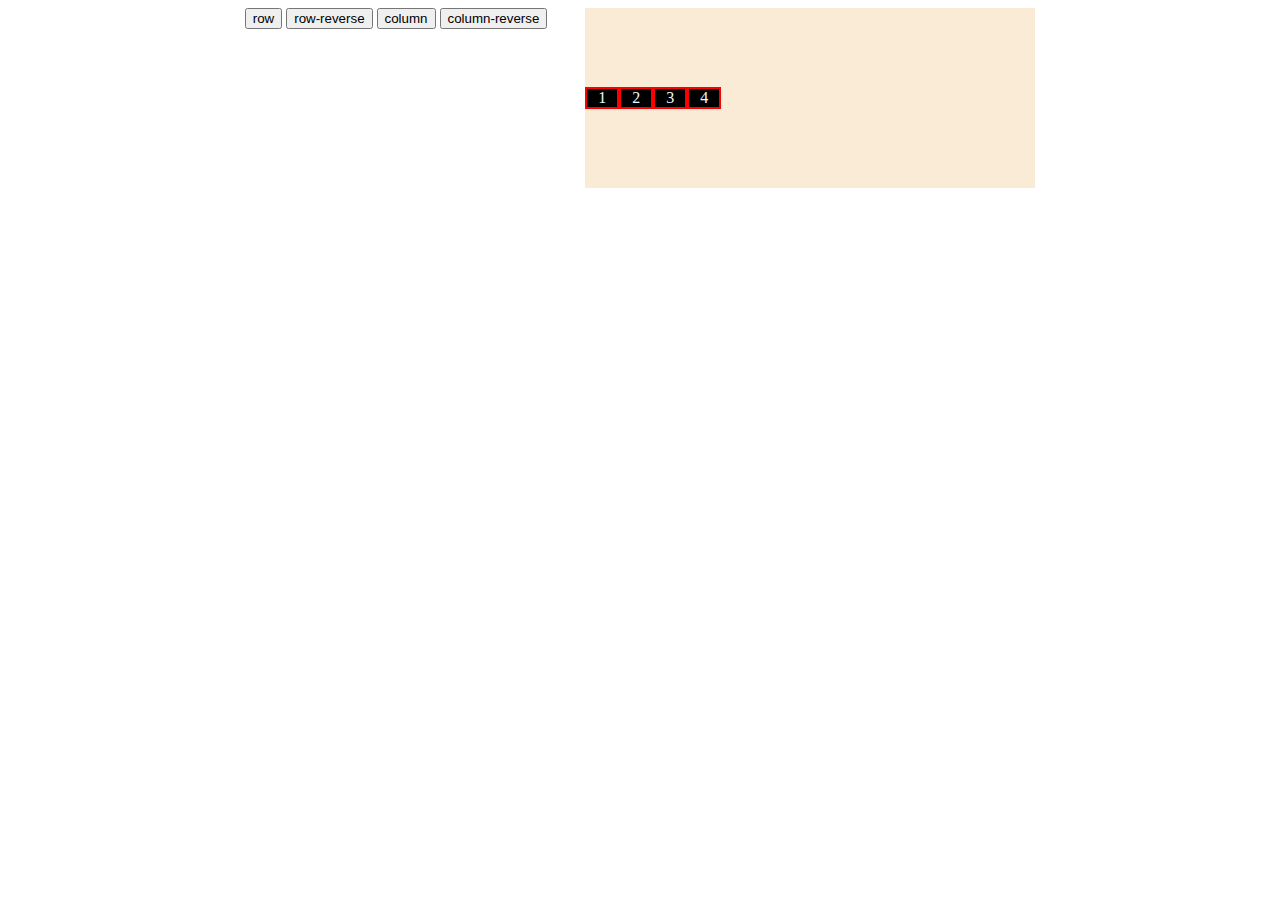
<file: HW_04_01_2023_Attr&DOM/index.html>
<!DOCTYPE html>
<html lang="en">

<head>
  <meta charset="UTF-8">
  <meta http-equiv="X-UA-Compatible" content="IE=edge">
  <meta name="viewport" content="width=device-width, initial-scale=1.0">
  <title>HW Attribute</title>
  <link rel="stylesheet" href="./assets/css/style.css">
  <script src="./assets/js/index.js" defer></script>
</head>

<body>
  <wrapper class="wrapper">
    
      <div class="btnBox">
        <button data-position="row">row</button>
        <button data-position="row-reverse">row-reverse</button>
        <button data-position="column">column</button>
        <button data-position="column-reverse">column-reverse</button>
      </div>
 
    <div class="blockBox">
      <div>1</div>
      <div>2</div>
      <div>3</div>
      <div>4</div>
    </div>
  </wrapper>
  <div class="section"></div>
</body>

</html>
</file>
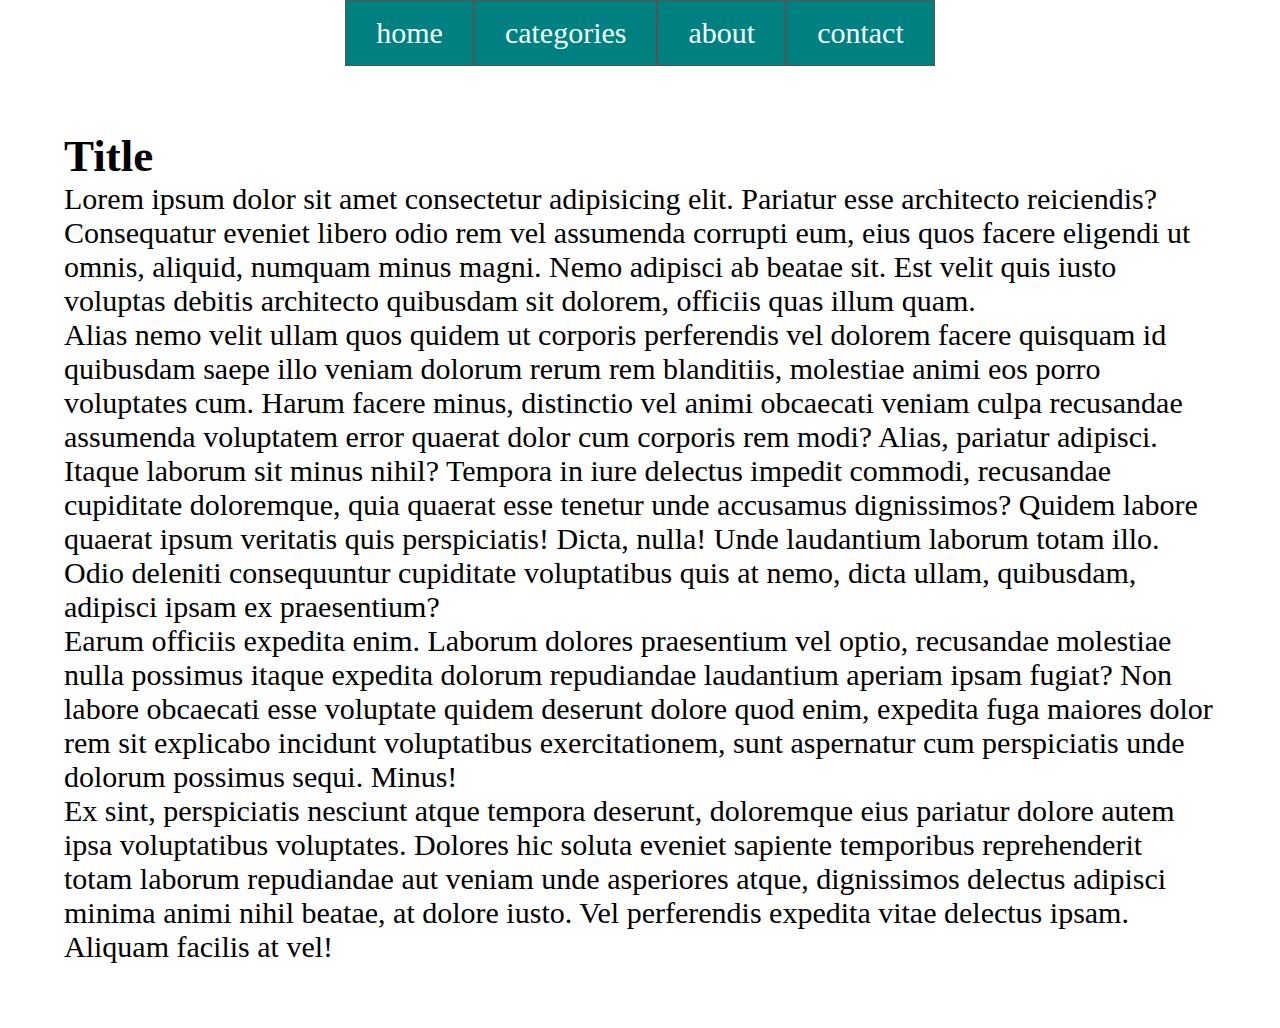
<file: HW_15_12_22_POSITION/index.html>
<!DOCTYPE html>
<html lang="en">
<head>
  <meta charset="UTF-8">
  <meta http-equiv="X-UA-Compatible" content="IE=edge">
  <meta name="viewport" content="width=device-width, initial-scale=1.0">
  <title>POSITION</title>
  <link rel="stylesheet" href="style.css">
</head>
<body>
  <header class="main-header">
    <nav class="main-header__nav">
      <ul class="main-header__list">
        <li class="main-header__item">
          <a href="" class="main-header__link">home</a>
        </li>
        <li class="main-header__item">
          <a href="" class="main-header__link">categories</a>
          <ul class="main-header__list__sublist">
            <li class="main-header__item__subitem main-header__category_man">
              <a href="" class="main-header__link">man</a>
              <ul class="main-header__list__sublist main-header__link">
                <li class="main-header__item__subitem main-header__item__subitem_2level">
                  <a href="" class="main-header__link">man t-shirt</a>
                </li>
                <li class="main-header__item__subitem main-header__item__subitem_2level">
                  <a href="" class="main-header__link">man trainers</a>
                </li>
                <li class="main-header__item__subitem main-header__item__subitem_2level">
                  <a href="" class="main-header__link">man boots</a>
                </li>
              </ul>
            </li>
            <li class="main-header__item__subitem main-header__category_woman">
              <a href="" class="main-header__link">woman</a>
              <ul class="main-header__list__sublist main-header__link">
                <li class="main-header__item__subitem main-header__item__subitem_2level">
                  <a href="" class="main-header__link">woman t-shirt</a>
                </li>
                <li class="main-header__item__subitem main-header__item__subitem_2level">
                  <a href="" class="main-header__link">woman dress</a>
                </li>
                <li class="main-header__item__subitem main-header__item__subitem_2level">
                  <a href="" class="main-header__link">woman boots</a>
                </li>
              </ul>
            </li>
            <li class="main-header__item__subitem main-header__category_children">
              <a href="" class="main-header__link">children</a>
              <ul class="main-header__list__sublist main-header__link">
                <li class="main-header__item__subitem main-header__item__subitem_2level">
                  <a href="" class="main-header__link">children t-shirt</a>
                </li>
                <li class="main-header__item__subitem main-header__item__subitem_2level">
                  <a href="" class="main-header__link">children dress</a>
                </li>
                <li class="main-header__item__subitem main-header__item__subitem_2level">
                  <a href="" class="main-header__link">children boots</a>
                </li>
              </ul>
            </li>
          </ul>
        </li>
        <li class="main-header__item">
          <a href="" class="main-header__link">about</a>
        </li>
        <li class="main-header__item">
          <a href="" class="main-header__link">contact</a>
        </li>
      </ul>
    </nav>
  </header>
  <main>
    <article>
      <h2>Title</h2>
      <p>Lorem ipsum dolor sit amet consectetur adipisicing elit. Pariatur esse architecto reiciendis? Consequatur eveniet libero odio rem vel assumenda corrupti eum, eius quos facere eligendi ut omnis, aliquid, numquam minus magni. Nemo adipisci ab beatae sit. Est velit quis iusto voluptas debitis architecto quibusdam sit dolorem, officiis quas illum quam.</p>
      <p>Alias nemo velit ullam quos quidem ut corporis perferendis vel dolorem facere quisquam id quibusdam saepe illo veniam dolorum rerum rem blanditiis, molestiae animi eos porro voluptates cum. Harum facere minus, distinctio vel animi obcaecati veniam culpa recusandae assumenda voluptatem error quaerat dolor cum corporis rem modi? Alias, pariatur adipisci.</p>
      <p>Itaque laborum sit minus nihil? Tempora in iure delectus impedit commodi, recusandae cupiditate doloremque, quia quaerat esse tenetur unde accusamus dignissimos? Quidem labore quaerat ipsum veritatis quis perspiciatis! Dicta, nulla! Unde laudantium laborum totam illo. Odio deleniti consequuntur cupiditate voluptatibus quis at nemo, dicta ullam, quibusdam, adipisci ipsam ex praesentium?</p>
      <p>Earum officiis expedita enim. Laborum dolores praesentium vel optio, recusandae molestiae nulla possimus itaque expedita dolorum repudiandae laudantium aperiam ipsam fugiat? Non labore obcaecati esse voluptate quidem deserunt dolore quod enim, expedita fuga maiores dolor rem sit explicabo incidunt voluptatibus exercitationem, sunt aspernatur cum perspiciatis unde dolorum possimus sequi. Minus!</p>
      <p>Ex sint, perspiciatis nesciunt atque tempora deserunt, doloremque eius pariatur dolore autem ipsa voluptatibus voluptates. Dolores hic soluta eveniet sapiente temporibus reprehenderit totam laborum repudiandae aut veniam unde asperiores atque, dignissimos delectus adipisci minima animi nihil beatae, at dolore iusto. Vel perferendis expedita vitae delectus ipsam. Aliquam facilis at vel!</p>
    </article>
  </main>
</body>
</html>
</file>
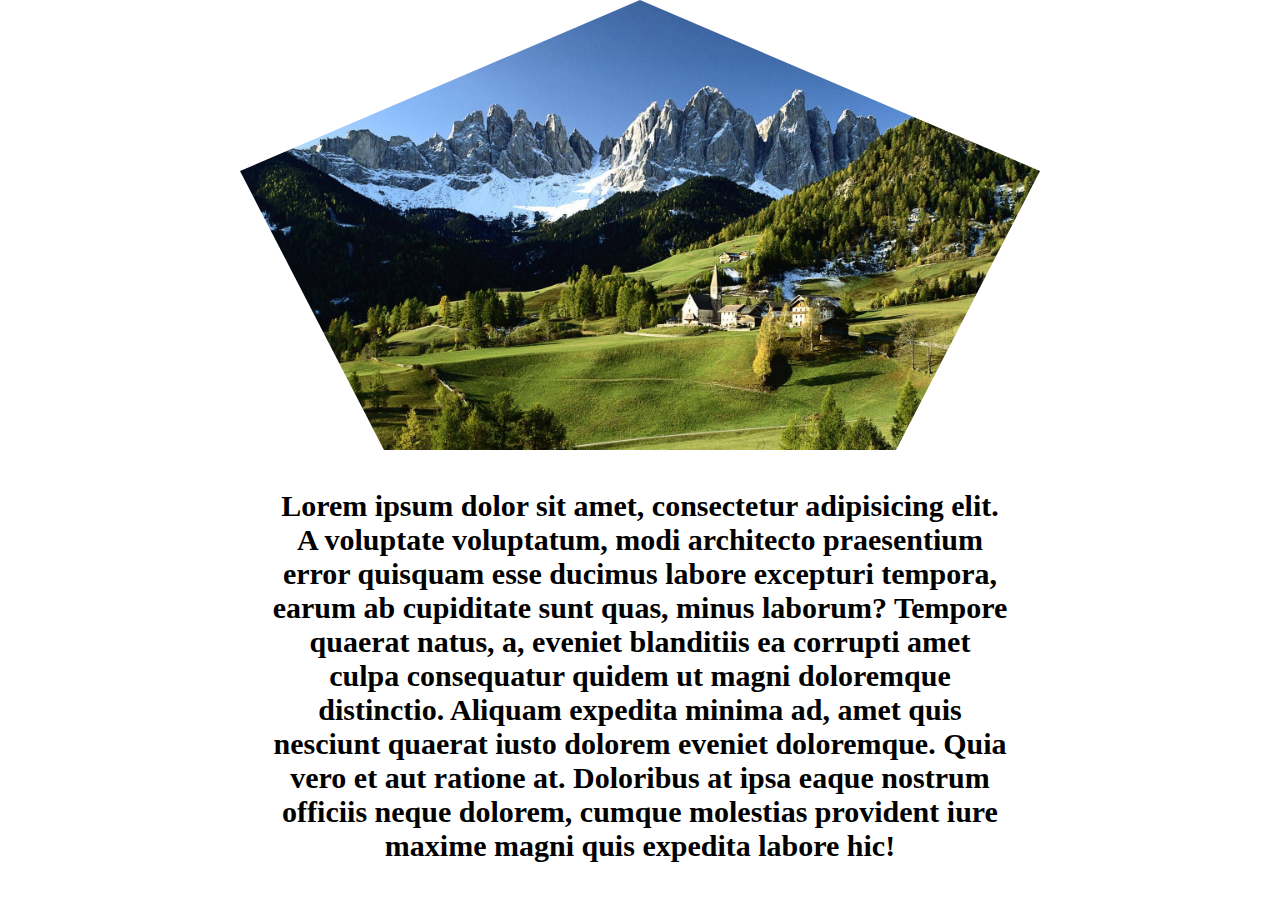
<file: HW_16_12_2022/index.html>
<!DOCTYPE html>
<html lang="en">
<head>
  <meta charset="UTF-8">
  <meta http-equiv="X-UA-Compatible" content="IE=edge">
  <meta name="viewport" content="width=device-width, initial-scale=1.0">
  <link rel="stylesheet" href="style.css">
  <title>Document</title>
</head>
<body>
  <main>
    <article class="user-card">
      <div class="user-card__avatar"><img src="assets/images/picture1.jpg" alt="" srcset=""></div>
      <h4 class="user-card__name">Lorem ipsum dolor sit amet, consectetur adipisicing elit. A voluptate voluptatum, modi architecto praesentium error quisquam esse ducimus labore excepturi tempora, earum ab cupiditate sunt quas, minus laborum? Tempore quaerat natus, a, eveniet blanditiis ea corrupti amet culpa consequatur quidem ut magni doloremque distinctio. Aliquam expedita minima ad, amet quis nesciunt quaerat iusto dolorem eveniet doloremque. Quia vero et aut ratione at. Doloribus at ipsa eaque nostrum officiis neque dolorem, cumque molestias provident iure maxime magni quis expedita labore hic!</h4>
    </article>
  </main>
</body>
</html>
</file>
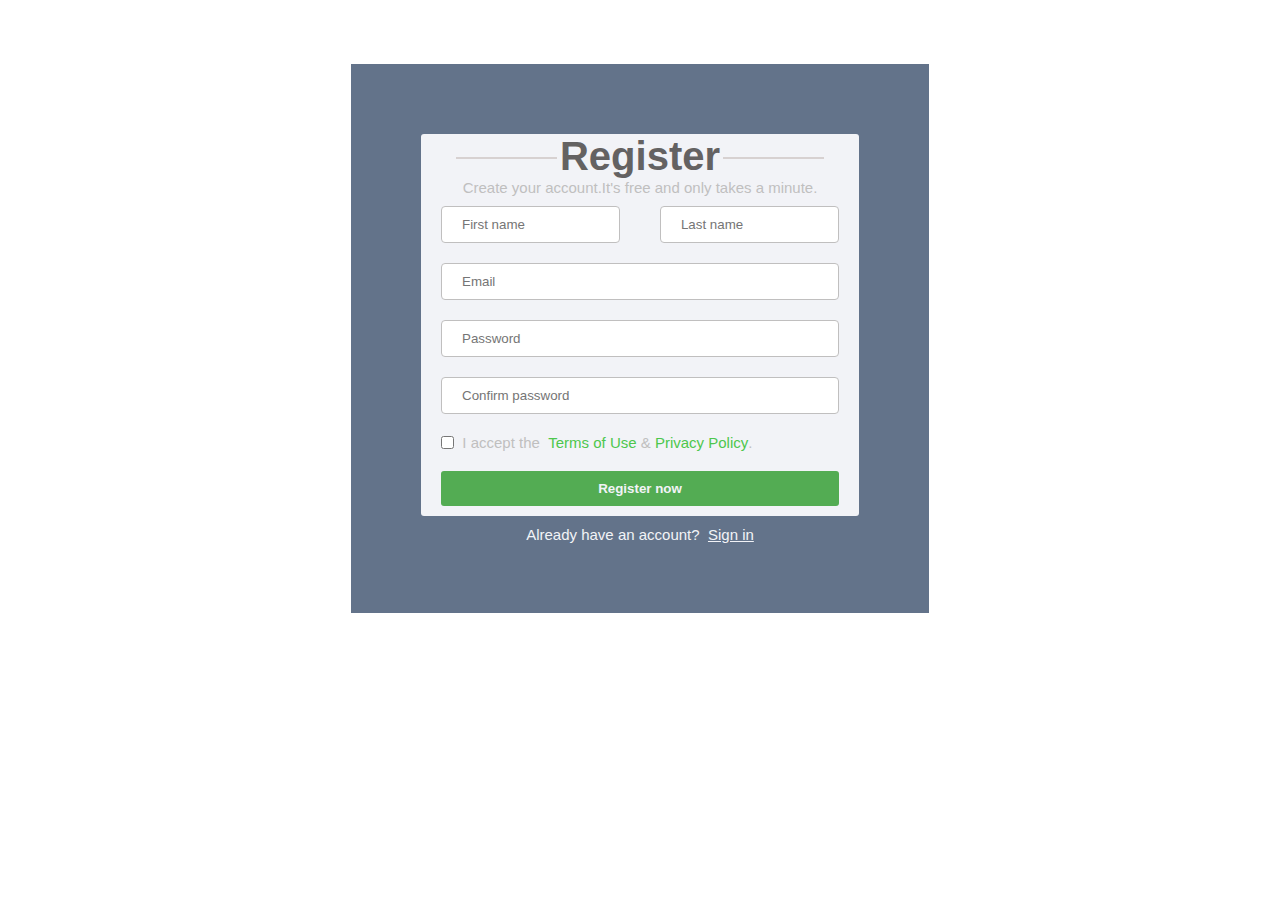
<file: HW_20_12_22_FORM/index.html>
<!DOCTYPE html>
<html lang="en">
<head>
  <meta charset="UTF-8">
  <meta http-equiv="X-UA-Compatible" content="IE=edge">
  <meta name="viewport" content="width=device-width, initial-scale=1.0">
  <link rel="stylesheet" href="style.css">
  <title>Form</title>
</head>
<body>
  <div class="main">
    <div class="wrapper">
      <div class="wrapper__subWrapper">
        <h1>Register</h1>
        <p>Create your account.It's free and only takes a minute.</p>
        <form action="#" method="get" class="form1">
          <div class="form1__name">
            <input type="text" name="firstName"  placeholder="First name">
            <input type="text" name="lastName"  placeholder="Last name">
          </div>
          <input type="email" name="email"  placeholder="Email">
          <input type="password" name="password" placeholder="Password">
          <input type="password" name="confirmPassword" placeholder="Confirm password">
          <label for="accept"><input type="checkbox" name="accept" id="accept">&nbsp I accept the &nbsp<a href="#">Terms of Use</a>&nbsp&&nbsp<a href="">Privacy Policy</a>.</label>
          <input type="submit" value="Register now">
        </form>
       
      </div>
      <div class="wrapper__subWrapper1">
        <p>Already have an account? &nbsp</p>
        <a href="#">Sign in</a>
      </div>
    </div>
  </div>
</body>
</html>
</file>
<file: HW_04_01_2023_Attr&DOM/assets/css/style.css>
.wrapper{
  display: flex;
  flex-direction: row;
  justify-content: center;
}
.blockBox{
  margin-left: 3%;
  background-color: aqua;
  height: 20vh;
  width: 50vh;
  display: flex;
  flex-direction: row;
  background-color: antiquewhite;
  align-items: center;
}
.blockBox div{
  width: 30px;
  border: 2px solid red;
  text-align: center;
  background-color: black;
  color: aliceblue;
}
</file>
<file: HW_15_12_22_POSITION/style.css>
:root {
  font-size: 30px;
}
* {
  box-sizing: border-box;
  padding: 0;
  margin: 0;
}
a {
  color: inherit;
  text-decoration: none;
}
ul {
  list-style: none;
}
.main-header__list {
  font-size: 0;
  text-align: center;
}
.main-header__item{
  display: inline-block;
}
.main-header__item,
.main-header__item__subitem {
  position: relative;
  border: 1px solid #555;
  background-color:teal;
  color:azure;
  font-size: 1rem;
}
.main-header__item:hover,
.main-header__item__subitem:hover{
  background-color:rgb(0, 72, 72);
}
.main-header__link {
  display: inline-block;
  padding: 0.5em 1em;
}
.main-header__list__sublist{
  display: none;
  position: absolute;
  left: 0;
  right: 0;
}
.main-header__item:hover>.main-header__list__sublist{
  display: block;
}

.main-header__category_children:hover>.main-header__list__sublist,
.main-header__category_man:hover>.main-header__list__sublist,
.main-header__category_woman:hover>.main-header__list__sublist{
  display: block;
  left: 150px;
  top:-16px;
}

.main-header__item__subitem_2level{
  width: 250px;
}
article{
  margin:5% 5%;
}
</file>
<file: HW_16_12_2022/style.css>
:root{
  font-size:30px;
}
*{
  box-sizing: border-box;
  padding: 0;
  margin: 0;
}
a{
  color: inherit;
  text-decoration: none;
}
ul{
  list-style: none;
}
img{
  width: 100%;
  object-fit: cover;
}
.user-card{
  overflow: hidden;
  max-width: 800px;
  width: 100%;
  min-width: 200px;
  margin: auto;
  text-align: center;
}
.user-card__avatar>img{
  clip-path: polygon(50% 0%, 100% 38%, 82% 100%, 18% 100%, 0% 38%);
}
h4{
  padding: 4%;
  position: relative;
}

h4::before,
h4::after{
  opacity: 0;
  content: '';
  display: block;
  border-top: 10px solid #ec0909;
  position: absolute;
  width: 0%;
  transition: 2s;
}
h4::before{
  top:0%;
  right:-17%;
   }
h4::after{
    bottom:0%;
    left:-17%;
   }
h4:hover::before,
h4:hover::after{
  opacity: 1;
  transition: 3s;
  width: 100%;
}
h4:hover::before{
    right:0%;
  }
h4:hover::after{
  left:0%;
  }
</file>
<file: HW_20_12_22_FORM/style.css>
:root{
    --padding-size:10px;
    --font-size-context:0.75rem;
    font-size: 20px;
    font-family:'Lucida Sans', 'Lucida Sans Regular', 'Lucida Grande', 'Lucida Sans Unicode', Geneva, Verdana, sans-serif ;
}

*{
box-sizing: border-box;
margin: 0;
padding: 0;}
a{color: inherit;}
.main{
  margin-top: 5%;
  display: flex;
  justify-content: center;
  align-content: center;
}
.wrapper{
  min-width: 300px;
  background-color:#63738a ;
  padding: 70px;
}
.wrapper__subWrapper{
  display: flex;
  flex-direction: column;
  justify-content: center;
  background-color: #f2f3f7;
  border-radius: 3px;
  
}
h1{color:#646262;
  text-align: center;
  overflow: hidden;
  position: relative;
  
}
h1::after,
h1::before{
  display: block; 
  content: '';
  color:#d4d4d4 ; 
            
  width:23%;                    
  content: '';                     
  position: absolute;              
  border-bottom: 2.5px solid #d7d1d1;   
  top:50%;                        
}
h1::before{
  right: 8%;
}
h1::after{
  left: 8%;
}
.wrapper__subWrapper p{
  text-align: center;
  font-size:var(--font-size-context);
  color:#c0bfbf ;
}
.form1{

  display: flex;
  flex-direction: column;
  justify-content: center;
 
}
.form1__name{
  display: flex;
  justify-content: space-between;
}
.form1__name input{
  width: 45%;
}
.form1 input{
  padding: 10px;
  border: 1px solid  #c0bfbf;
  border-radius: 4px;
}
.form1>*{
  margin:10px 20px;
}
label[for="accept"]{
  display:flex;
  flex-wrap: wrap;
  align-items: center;
  color: #c0bfbf;
  font-size:var(--font-size-context);
}
label[for="accept"] a{
  text-decoration: none;
  color:#4dc74d;
}
input[type="submit"]{
  height:35px;
  border: none;
  border-radius: 3px;
  color: #f2f3f7;
  background-color:#53ac53 ;
  font-weight: 700;
  transition: 0.5s;
}
input[type="submit"]:hover{
  background-color:#4dc74d ;
  transition: 1.5s;
}
.wrapper__subWrapper1{
  margin-top:var(--padding-size);
  display:flex;
  justify-content: center;
  color: #f2f3f7;
  font-size:var(--font-size-context) ;
}
::placeholder{
  padding-left:var(--padding-size);
  
}
@media (max-width:576px){
  h1::after,
h1::before{
  display:none;
}
}
</file>
